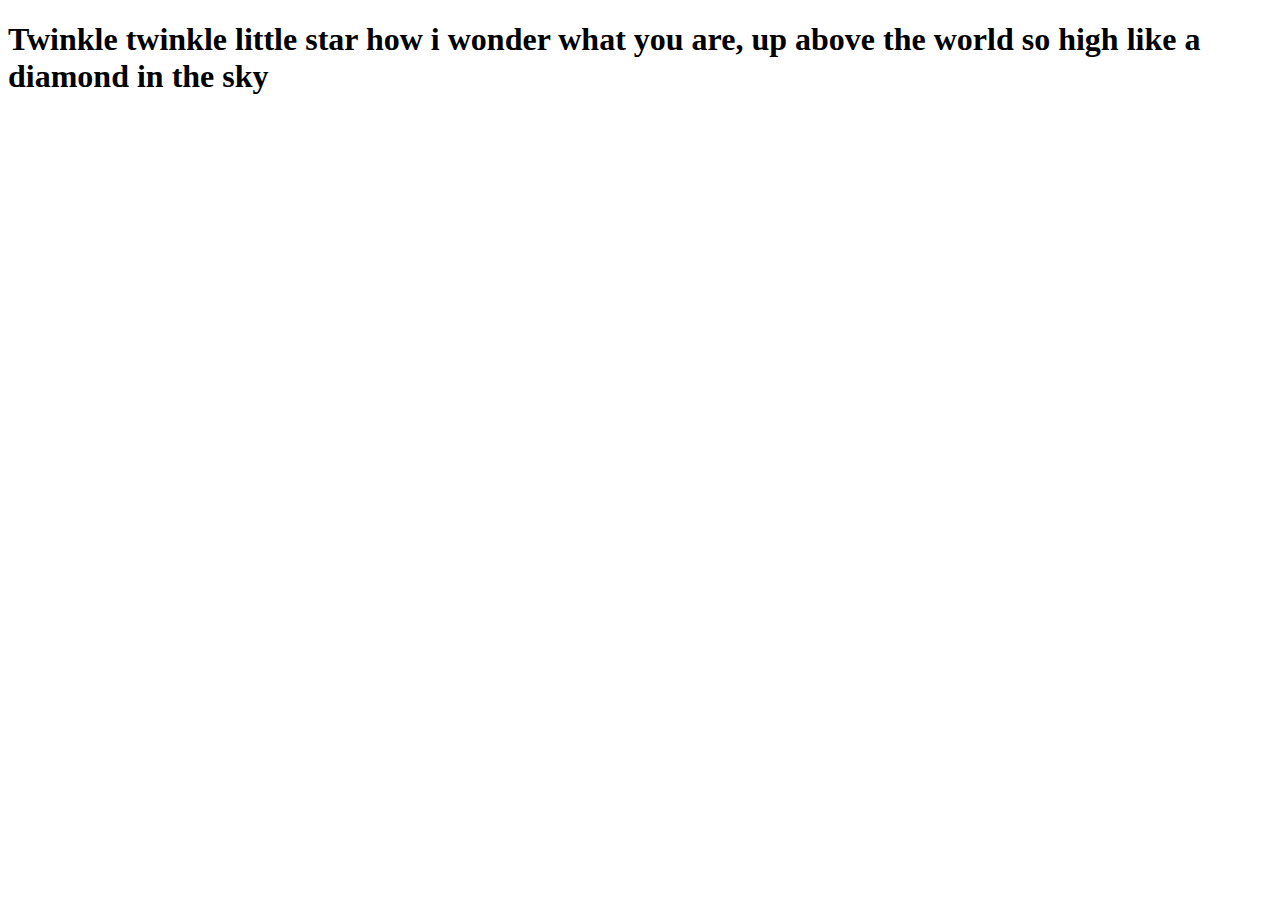
<file: index.html>
<!DOCTYPE html>
<html lang="en">
<head>
    <meta charset="UTF-8">
    <meta http-equiv="X-UA-Compatible" content="IE=edge">
    <meta name="viewport" content="width=device-width, initial-scale=1.0">
    <title>Document</title>
</head>
<body>
    <h1>Twinkle twinkle little star how i wonder what you are, up above the world so high like a diamond in the sky</h1>
</body>
</html>
</file>
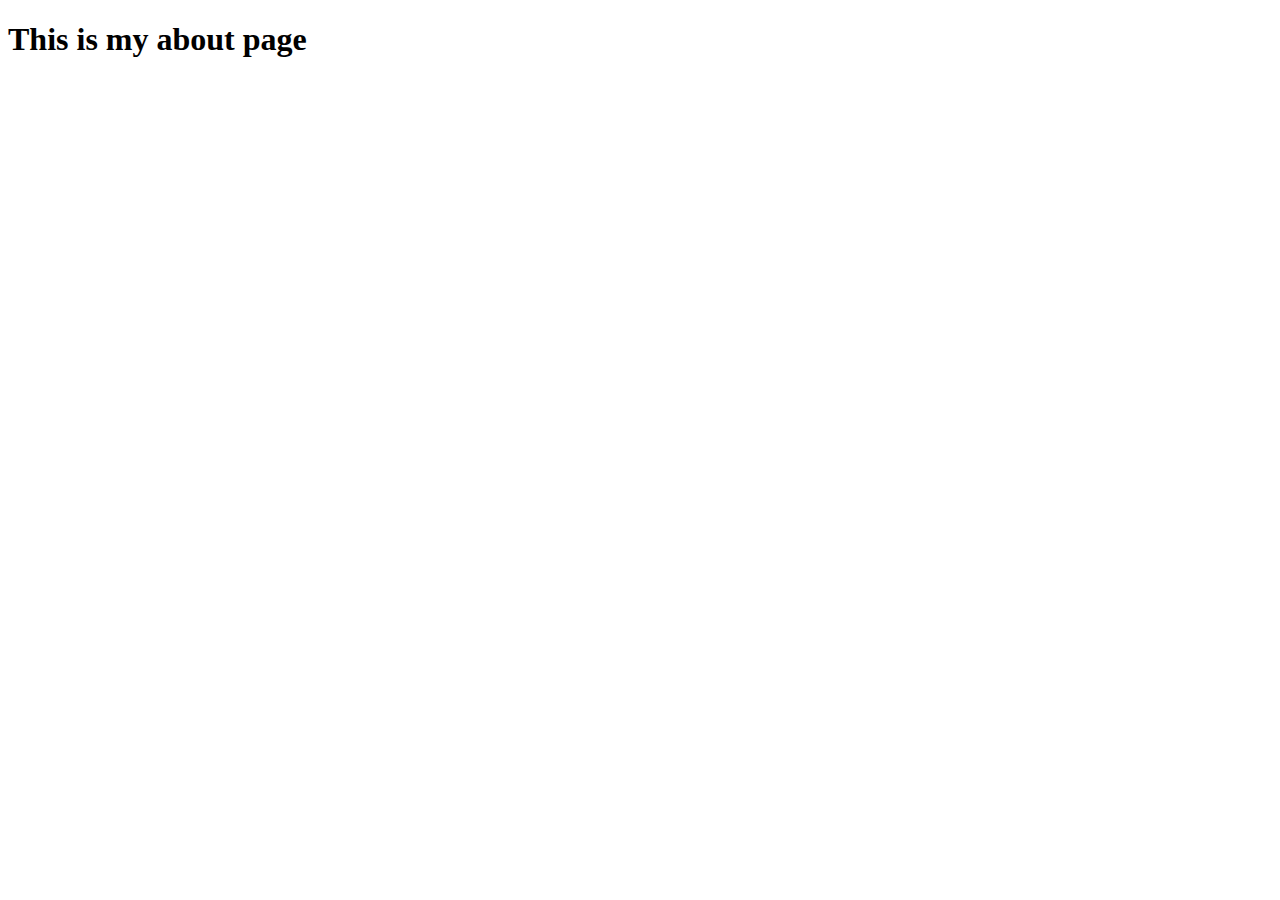
<file: about.html>
<!DOCTYPE html>
<html lang="en">
<head>
    <meta charset="UTF-8">
    <meta http-equiv="X-UA-Compatible" content="IE=edge">
    <meta name="viewport" content="width=device-width, initial-scale=1.0">
    <title>About us</title>
</head>
<body>
    <h1>This is my about page</h1>





</body>
</html>
</file>
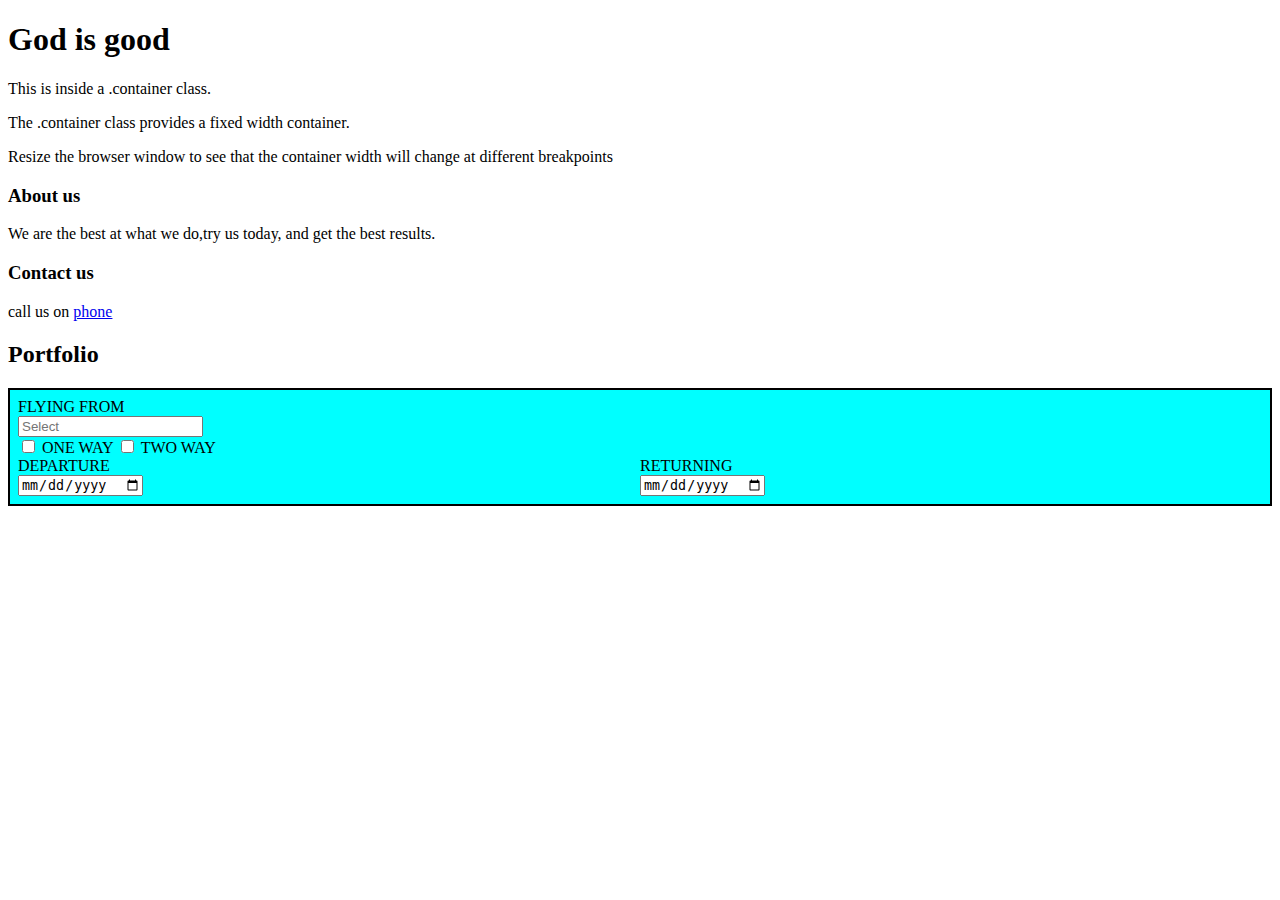
<file: manuel.html>
<!DOCTYPE html>
<html lang="en">
<head>
    <meta charset="UTF-8">
    <meta http-equiv="X-UA-Compatible" content="IE=edge">
    <meta name="viewport" content="width=device-width, initial-scale=1.0">
    <link href="https://cdn.jsdelivr.net/npm/bootstrap@5.2.0/dist/css/bootstrap.min.css" rel="stylesheet" integrity="sha384-gH2yIJqKdNHPEq0n4Mqa/HGKIhSkIHeL5AyhkYV8i59U5AR6csBvApHHNl/vI1Bx" crossorigin="anonymous">
<link rel="stylesheet" href="manuel.css">
    <title>GOD IS GOOD</title>
</head>
<body>
    <div class="container-fluid">
    <h1>God is good</h1>
<p>This is inside a .container class.</p>
<p>The .container class provides a fixed width container.</p>
<p>Resize the browser window to see that the container width will change at different breakpoints</p>

</div>
<div class="row">
<div class="col-sm-3">
    <h3>About us</h3>
    <p>We are the best at what we do,try us today, and get the best results.</p>
</div>
<div class="col-sm-3">
    <h3>Contact us</h3>
    <p>call us on <a href="tel:+2348188264594">phone</a></p>
</div>
<div class="col-sm-3">
    <h2>Portfolio</h2>
</div>
</div>
<div class="air">
<form action="#">
    <label for="fly">FLYING FROM</label> <br>
    <input type="text" id="fly" placeholder="Select" name="fly"> <br>
    <input type="checkbox" id="one way">
    <label for="one">ONE WAY</label>
    <input type="checkbox">
    <label for="">TWO WAY</label> <br>
    <div class="date">
        <div>
            <label for="date">DEPARTURE</label><br>
            <input type="date" placeholder="date">
        </div>
        <div>
            <label for="days">RETURNING</label><br>
            <input type="date">
        </div>
    </div>












</form>

</div>

</body>



<script src="https://cdn.jsdelivr.net/npm/bootstrap@5.2.0/dist/js/bootstrap.bundle.min.js" integrity="sha384-A3rJD856KowSb7dwlZdYEkO39Gagi7vIsF0jrRAoQmDKKtQBHUuLZ9AsSv4jD4Xa" crossorigin="anonymous"></script>
</html>
</file>
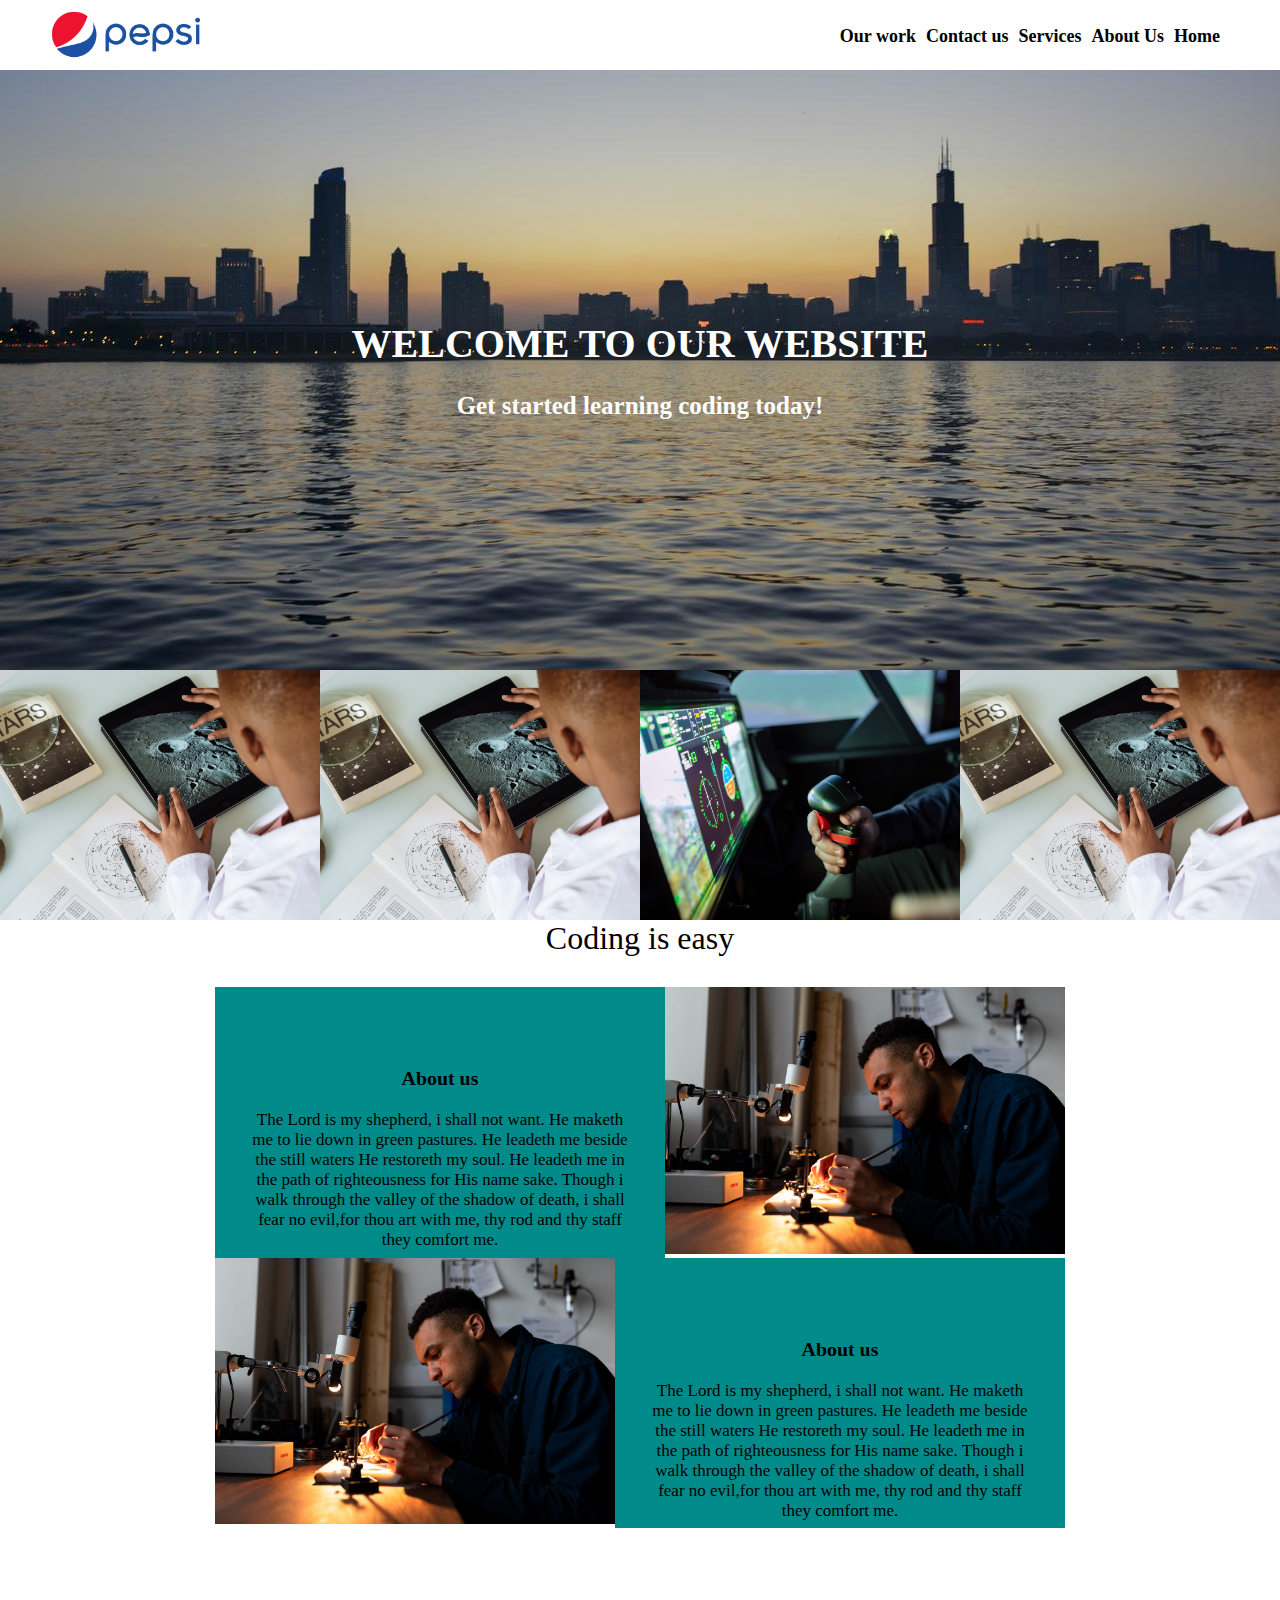
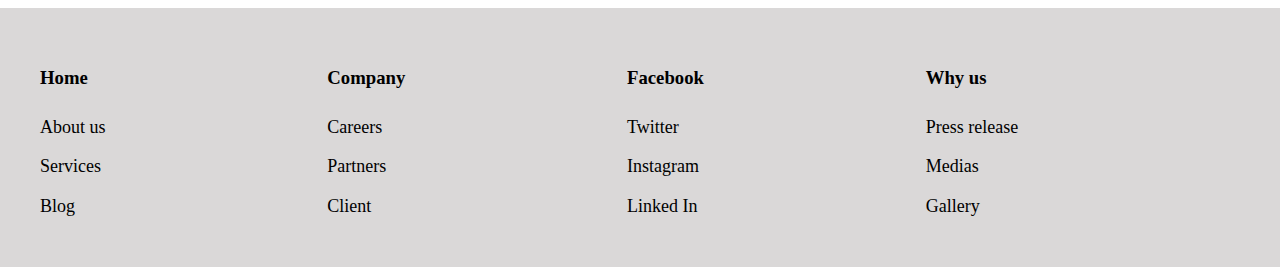
<file: mywork.html>
<!DOCTYPE html>
<html lang="en">
<head>
    <meta charset="UTF-8">
    <meta http-equiv="X-UA-Compatible" content="IE=edge">
    <meta name="viewport" content="width=device-width, initial-scale=1.0">
    <title>My first website</title>
    <link rel="stylesheet" href="myrealwork.css">
</head>
<body>
   
    <header>
        <div class="mainheader">
<div class="logo"> <img src="./img/mylogo.png" alt=""></div>
<div class="nav">
    <ul>
        <li><a href="#">Home</a></li>
        <li><a href="about.html">About Us</a></li>
        <li><a href="#">Services</a></li>
        <li><a href="#">Contact us</a></li>
        <li><a href="#">Our work</a></li>
    </ul>
</div>

        </div>
    </header>
<div class="background-container">
<div class="bgimage">
    <div id="bgtext">
        <a> WELCOME TO OUR WEBSITE</a>
        <p style="font-size: 25px;">Get started learning coding today!</p>
    </div>
</div>
</div>

<div class="first-section">
<img src="./img/pic.jpg" alt="">
<img src="./img/pix.jpg" alt="">
<img src="./img/pic.jpg" alt="">
<img src="./img/pic.jpg" alt="">
</div>
<section>
    <a> Coding is easy</a>
</section>

<section class="two-cols">
    <div class="col1">
    <a>
        <h3>About us</h3>
        The Lord is my shepherd, i shall not want. He maketh me to lie down in green pastures. He leadeth me beside the still waters
        He restoreth my soul. He leadeth me in the path of righteousness for His name sake. Though i walk through the valley of 
        the shadow of death, i shall fear no evil,for thou art with me, thy rod and thy staff they comfort me.
    </a>
    </div>
    <div class="col2">
        <img src="./img/bg1.jpg" alt="">
    </div>

</section>

<!-- this is another section -->

<section class="two-cols">
    <div class="col2">
        <img src="./img/bg1.jpg" alt="">
    </div>

    <div class="col1">
    <a>
        <h3>About us</h3>
        The Lord is my shepherd, i shall not want. He maketh me to lie down in green pastures. He leadeth me beside the still waters
        He restoreth my soul. He leadeth me in the path of righteousness for His name sake. Though i walk through the valley of 
        the shadow of death, i shall fear no evil,for thou art with me, thy rod and thy staff they comfort me.
    </a>
    </div>
    </section>
    
    <footer>
        <section class="ftsection">
            <div class="ft1">
                <li><h3 href="#">Home</h3></li>
                <li><a href="#">About us</a></li>
                <li><a href="#">Services</a></li>
                <li><a href="#">Blog</a></li>
            </div>

            <div class="ft1">
                <li><h3 href="#">Company</h3></li>
                <li><a href="#">Careers</a></li>
                <li><a href="#">Partners</a></li>
                <li><a href="#">Client</a></li>
            </div>

            <div class="ft1">
                <li><h3 href="#">Facebook</h3></li>
                <li><a href="#">Twitter</a></li>
                <li><a href="#">Instagram</a></li>
                <li><a href="#">Linked In</a></li>
            </div>

            <div class="ft1">
                <li><h3 href="#">Why us</h3></li>
                <li><a href="#">Press release</a></li>
                <li><a href="#">Medias</a></li>
                <li><a href="#">Gallery</a></li>
            </div>


 </section>
    </footer>
    
    
    
    
    
    
</body>
</html>
</file>
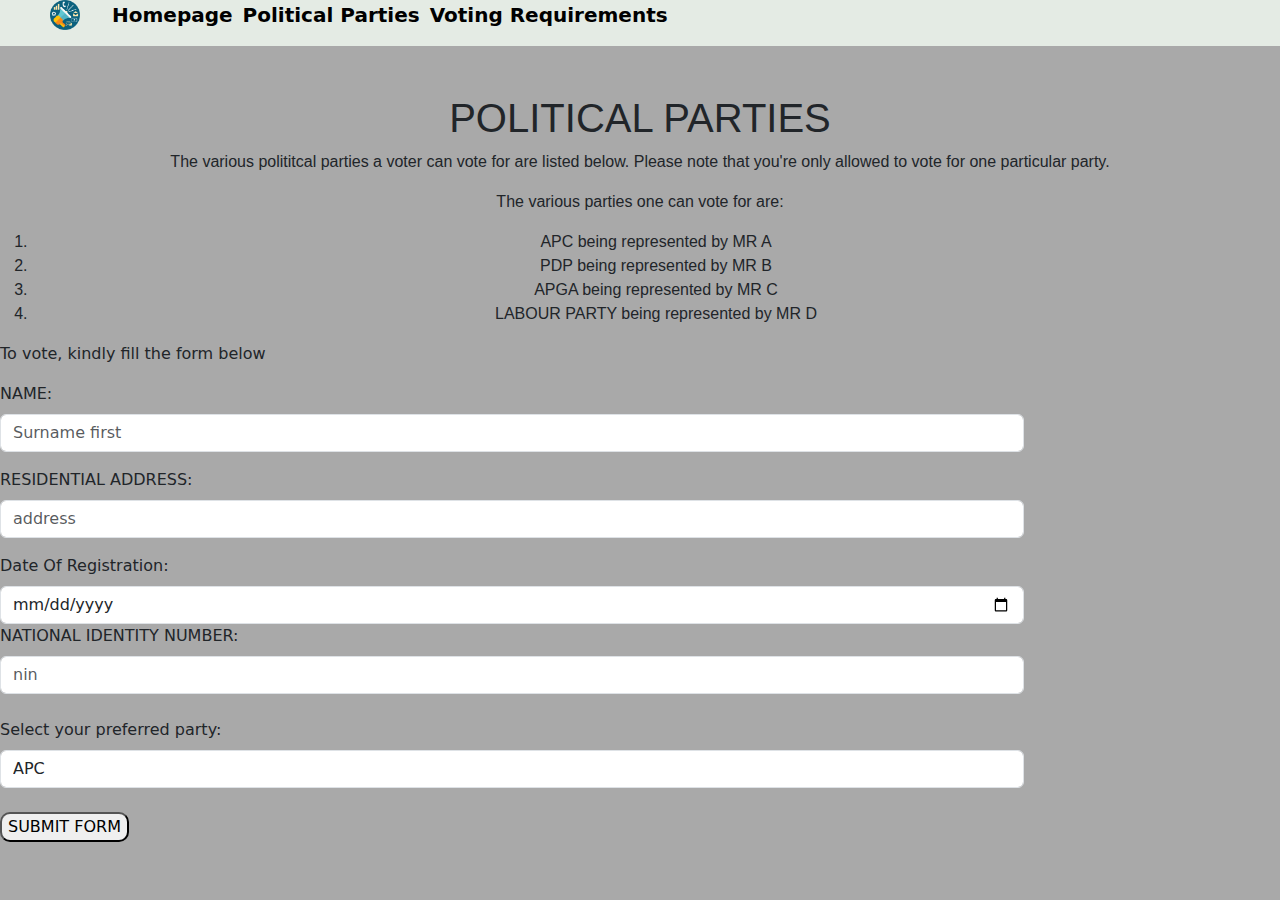
<file: party.html>
<!DOCTYPE html>
<html lang="en">
<head>
    <meta charset="UTF-8">
    <meta http-equiv="X-UA-Compatible" content="IE=edge">
    <meta name="viewport" content="width=device-width, initial-scale=1.0">
    <link href="https://cdn.jsdelivr.net/npm/bootstrap@5.2.0/dist/css/bootstrap.min.css" rel="stylesheet">
    <title>POLITICAL PARTIES</title>
    <link rel="stylesheet" href="voting.css">
</head>
<body style="background-color: darkgray;">
    <header>
        <div class="mainheader">
            <div class="logo"><a href="voting.html"><img src="./img/icon2.png" alt="vote"></a></div>
            <div class="nav">
                <ul>
                    <li><a href="">Voting Requirements</a></li>
                    <li><a href="party.html">Political Parties</a></li>
                    <li><a href="voting.html">Homepage</a></li>
                </ul>
            </div>
             </div>
    </header> <br> <br>


<div class="par">
    <h1>POLITICAL PARTIES</h1>
    <p>The various polititcal parties a voter can vote for are listed below. Please note that you're only allowed
        to vote for one particular party.
    </p>
    <p>The various parties one can vote for are:
        <ol>
            <li>APC being represented by MR A </li>
            <li>PDP being represented by MR B </li>
            <li>APGA being represented by MR C </li>
            <li>LABOUR PARTY being represented by MR D</li>
        </ol>
    </p>
</div>
    
<p>To vote, kindly fill the form below</p>



<div class="form">
<form action="">
<div class="mb-3 mt-3">
    <label for="name" class="form-label">NAME:</label>
    <input type="text" class="form-control" id="name" placeholder="Surname first" required>
</div>

<div class="mb-3 mt-3">
    <label for="address" class="form-label" >RESIDENTIAL ADDRESS:</label>
    <input type="text" class="form-control" id="address" placeholder="address"required>
</div>

<div>
<label for="date" class="form-label">Date Of Registration:</label>
<input type="date" class="form-control" id="date" placeholder="date"required>
</div>

<div>
    <label for="nin" class="form-label">NATIONAL IDENTITY NUMBER:</label>
    <input type="text" class="form-control" id="nin" placeholder="nin"required>
</div><br>


<div>
    <label for="party" class="form-label">Select your preferred party:</label>
    <select name="party" id="party" class="form-control">
        <option value="apc">APC</option>
        <option value="pdp">PDP</option>
        <option value="apga">APGA</option>
        <option value="lp">LABOUR PARTY</option>
    </select>
</div><br>

<div>
<button type="submit" onclick="document.getElementById('demo').innerHTML=Date()" style="border-radius: 10px;">SUBMIT FORM</button>
<p id="demo"></p>
</div>





</form>
</div>
    
<script></script>
    

</body>
</html>
</file>
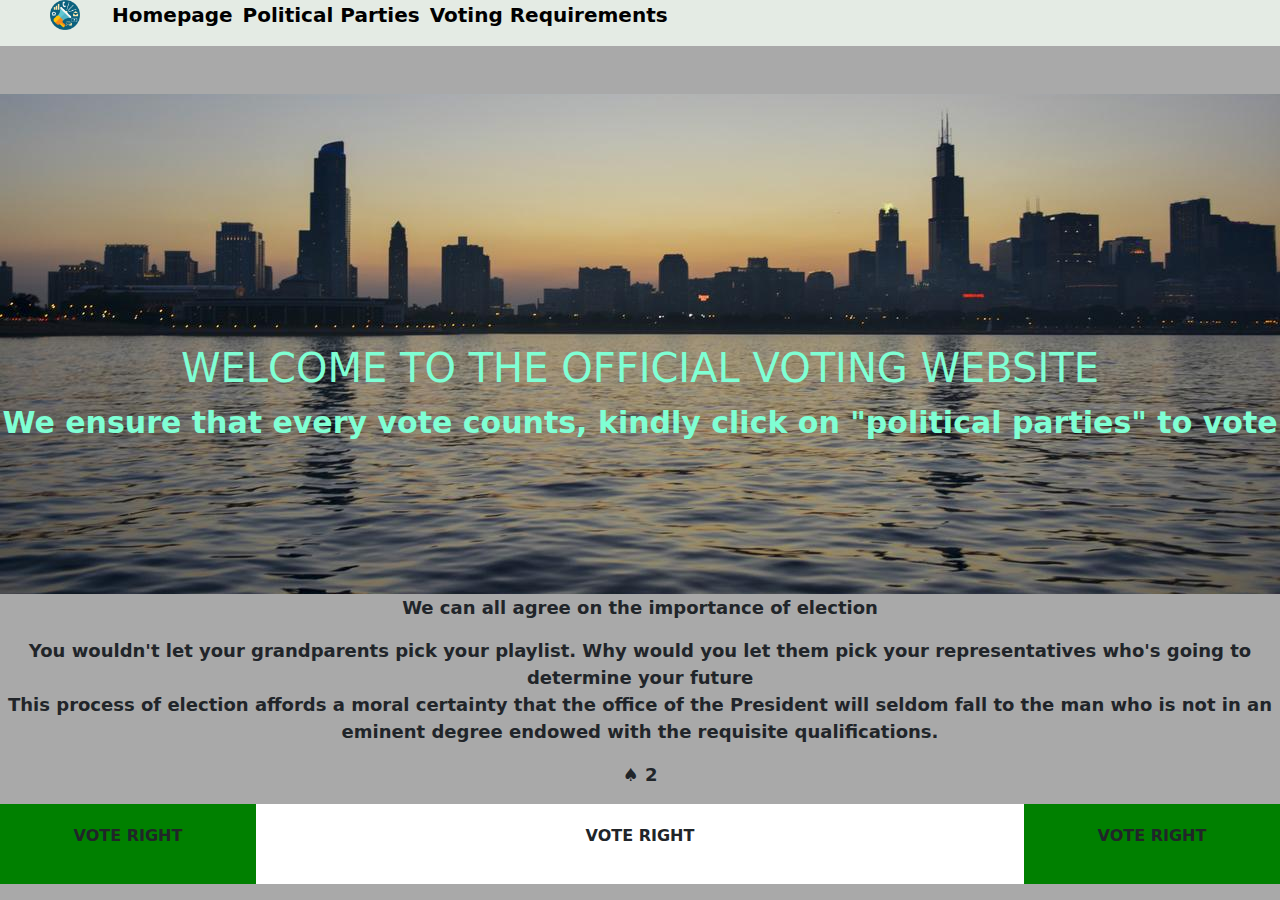
<file: voting.html>
<!DOCTYPE html>
<html lang="en">
<head>
    <meta charset="UTF-8">
    <meta http-equiv="X-UA-Compatible" content="IE=edge">
    <meta name="viewport" content="width=device-width, initial-scale=1.0">
    <link href="https://cdn.jsdelivr.net/npm/bootstrap@5.2.0/dist/css/bootstrap.min.css" rel="stylesheet">
    <link rel="stylesheet" href="https://cdn.jsdelivr.net/npm/bootstrap-icons@1.10.1/font/bootstrap-icons.css">
    <title>WELCOME DEAR VOTER</title>
    <link rel="stylesheet" href="voting.css">
</head>
<body>
    <header>
        <div class="mainheader">
            <div class="logo"><a href="voting.html"><img src="./img/icon2.png" alt="vote"></a></div>
            <div class="nav">
                <ul>
                    <li><a href="">Voting Requirements</a></li>
                    <li><a href="party.html">Political Parties</a></li>
                    <li><a href="voting.html">Homepage</a></li>
                </ul>
            </div>
             </div>
    </header> <br><br>
<div class="background-container">
    <div class="bgimage">

        <div class="bgtext">
            <h1>WELCOME TO THE OFFICIAL VOTING WEBSITE</h1>
            <p style="font-size: 30px;">We ensure that every vote counts, kindly click on <b>"political parties"</b> to vote</p>
        
        </div>
    </div>
</div>

<div class="first-section">
    <p>We can all agree on the importance of election</p>
    <p>You wouldn't let your grandparents pick your playlist. Why would you let them pick your representatives who's going to determine your future <br>
    This process of election affords a moral certainty that the office of the President will seldom fall to the man who is not in an eminent degree endowed with 
the requisite qualifications.</p>
<p> &spades; 2</p>
</div>
<div class="left">
    <p><b>VOTE RIGHT</b></p>
</div>
<div class="main"><p><b>VOTE RIGHT</b></p>

</div>
<div class="right">
    <p><b>VOTE RIGHT</b></p>
</div>








<script src="https://cdn.jsdelivr.net/npm/bootstrap@5.2.0/dist/js/bootstrap.bundle.min.js">
    
</script>


</body>
</html>
</file>
<file: manuel.css>
.air {
    border: 2px solid black;
    padding: 8px;
    background-color: cyan;

}
input [type=text] {
    width: 95%;
}
.date {
    display: grid;
    grid-template-columns: auto auto;
}
</file>
<file: myrealwork.css>
body{
    padding: 0;
    margin: 0;
}
.nav ul li {
    list-style: none;
}
.nav ul li a{
    text-decoration: none;
    font-size: 18px;
    padding-right: 10px;
    color: black;
    font-family: 'open sans';
    font-weight: 700;
}
.nav li {
    float: right;
}
.logo {
    float: left;
}
.logo img {
    width: 150px;
}
.mainheader {
    padding-right: 50px;
    padding-left: 50px;
    padding-top: 10px;
    background-color: white;
    height: 60px;
}
.bgimage {
    background-image: url('./img/picture.jpg');
    height: 600px;
    background-size: cover;
    background-position: center;

}
#bgtext {
color: white;
font-size: 40px;
font-weight: bold;
text-align: center;
padding-top: 250px;
}



.first-section img {
    width: 25%;
    float: right;
    max-height: 250px;
    min-height: 250px;
    object-fit: cover;
   
}
 section {
    text-align: center;
    margin-top: 30px;
    margin-bottom: 30px;
}
section a {
    font-size: 32px;
    font-weight: lighter;
}

.col2 img {
    width: 400px;
}
.two-cols {
    display: grid;
    grid-template-columns: auto auto;
    width: 850px;
    margin: auto auto;
    column-gap: 0;
}
.col1 a {
font-size: 17px;
display: block;
margin-top: 80px;
padding: 0 30px 0 30px;
}
.col1 {
    background-color: darkcyan;
}
footer {
    margin-top: 80px;
    background-color: rgb(218, 216, 216);
    padding-top: 40px;
    padding-bottom: 40px;
}
.ftsection {
    display: grid;
    grid-template-columns: auto auto auto auto;
    width: 1200px;
    margin: auto auto;
}
.ft1 li {
    list-style: none;
    text-align: left;
}
.ft1 li a {
    text-decoration: none;
    font-size: 18px;
    line-height: 2.2;
    color: black;
}
.ft1 li:hover {
    background-color: aqua;
}
</file>
<file: voting.css>
body {
margin: 0;
padding: 0;
background-color: darkgray;
}

.logo {
    float: left;
}
.logo img {
    width: 30px;
}

.nav li{
    float: right;
}
.nav ul li{
    list-style: none;
}
.nav ul li a{
    text-decoration: none;
    padding-right: 10px;
    font-weight: 700;
    color: black;
    font-size: 20px;

}

.nav ul li a:hover{
    background-color: burlywood;
}

.mainheader{
    background-color: rgba(233, 240, 233, 0.932);
    padding-left: 50px;
    padding-right: 50px;
}
.bgimage {
    background-image: url('./img/picture.jpg');
    background-size: cover;
    height: 500px;
    background-position: center;
    
    
}
.bgtext {
    text-align: center;
    padding-top: 250px;
font-weight: bold;
color: aquamarine;

}
.first-section{
    text-align: center;
    font-weight: bold;
    font-size: 18px;
}

.par{
    text-align: center;
    font-family: Arial, Helvetica, sans-serif;
    margin-bottom: 10px;
}

.form {

    width: 80%;
}
.left {
    background-color: green;
    padding: 20px;
    width: 20%;
    float: left;
    text-align: center;
}
.right {
    background-color: green;
    padding: 20px;
    width: 20%;
    float: left;
    text-align: center;
}
.main {
    background-color: white;
    padding: 20px;
    width: 60%;
    float: left;
    text-align: center;
}
@media screen and (max-width: 800px) {.left, .main, .right {
    width: 100%;
}
}
</file>
